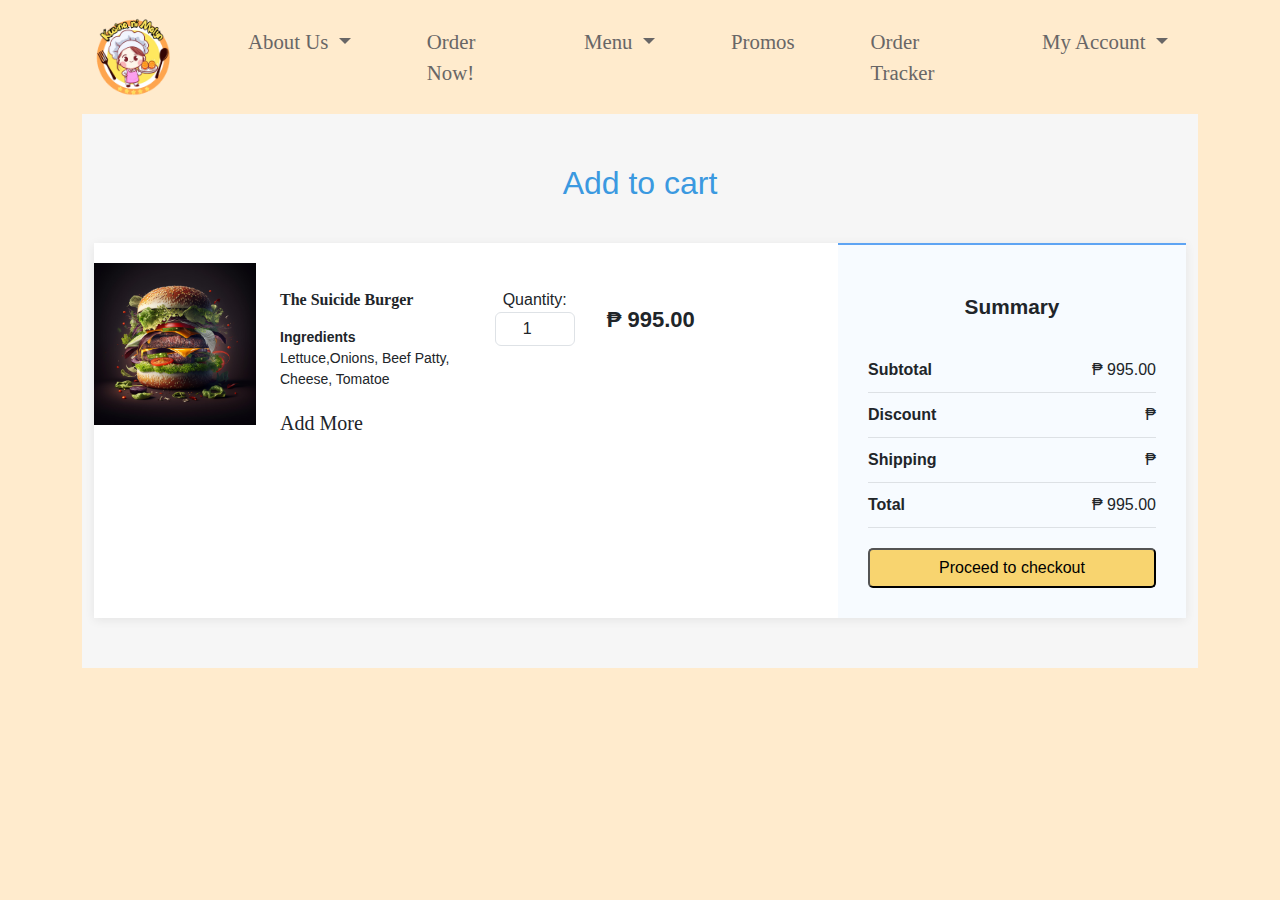
<file: addtocart.html>
<!DOCTYPE html>
<html lang="en">
<head>
    <meta charset="UTF-8">
    <meta name="viewport" content="width=device-width, initial-scale=1.0">
    <title>Add to Cart</title>
    <link rel="stylesheet" href="bootstrap-5.3.2-dist/bootstrap-5.3.2-dist/css/bootstrap.css">
    <link rel="stylesheet" href="style.css">

</head>
<body>
    
    <div class="container">
        
        <!-- NavBar -->
        <nav class="navbar navbar-expand-lg">
            <div class="container-fluid">
                <a class="navbar-brand" href="#">
                    <img src="images/Logo.png" alt="logo" height="80px" width="80px">
                  </a>    
              <button class="navbar-toggler" type="button" data-bs-toggle="collapse" data-bs-target="#navbarSupportedContent" aria-controls="navbarSupportedContent" aria-expanded="false" aria-label="Toggle navigation">
                <span class="navbar-toggler-icon"></span>
              </button>
              <div class="collapse navbar-collapse" id="navbarSupportedContent">
                <ul class="navbar-nav me-auto mb-2 mb-lg-0">
                  <li class="nav-item dropdown">
                    <a class="nav-link dropdown-toggle" href="#" role="button" data-bs-toggle="dropdown" aria-expanded="false">
                      About Us
                    </a>
                    <ul class="dropdown-menu">
                      <li><a class="dropdown-item" href="#">Mission</a></li>
                      <li><a class="dropdown-item" href="#">Vision</a></li>
                      <li><a class="dropdown-item" href="#">Contact Us</a></li>
                    </ul>
                  </li>
                  <li class="nav-item">
                    <a class="nav-link" aria-current="page" href="#">Order Now!</a>
                  </li>
                  <li class="nav-item dropdown">
                    <a class="nav-link dropdown-toggle" href="#" role="button" data-bs-toggle="dropdown" aria-expanded="false">
                      Menu
                    </a>
                    <ul class="dropdown-menu">
                      <li><a class="dropdown-item" href="#">Burgers</a></li>
                      <li><a class="dropdown-item" href="#">Pasta</a></li>
                    </ul>
                  </li>
                  <li class="nav-item">
                    <a class="nav-link" href="#">Promos</a>
                  </li>
                  <li class="nav-item">
                    <a class="nav-link" href="#">Order Tracker</a>
                  </li>
                  <li class="nav-item dropdown">
                    <a class="nav-link dropdown-toggle" href="#" role="button" data-bs-toggle="dropdown" aria-expanded="false">
                      My Account
                    </a>
                    <ul class="dropdown-menu">
                      <li><a class="dropdown-item" href="login.html">Sign In</a></li>
                      <li><a class="dropdown-item" href="login.html">Sign Up</a></li>
                    </ul>
                  </li>
                </ul>
              </div>
            </div>
          </nav>
          
        <!-- add to cart -->

        <main class="page">
            <section class="shopping-cart dark">
                <div class="container">
                   <div class="block-heading">
                     <h2>Add to cart</h2>
                   </div>
                   <div class="content">
                        <div class="row">
                            <div class="col-md-12 col-lg-8">
                                <div class="items">
                                    <div class="product">
                                        <div class="row">
                                            <div class="col-md-3">
                                                <img class="img-fluid mx-auto d-block image" src="images/c_burger1.jpg">
                                            </div>
                                            <div class="col-md-8">
                                                <div class="info">
                                                    <div class="row">
                                                        <div class="col-md-5 product-name">
                                                            <div class="product-name">
                                                                <a href="#">The Suicide Burger</a>
                                                                <div class="product-info">
                                                                    <div>Ingredients <br><span class="value">Lettuce,Onions, Beef Patty, Cheese, Tomatoe </span>
                                                                    </div> <br>
                                                                    <div class="addmore"><h5>Add More</h5></div>
                                                                </div>
                                                            </div>
                                                        </div>
                                                        <div class="col-md-4 quantity">
                                                            <label for="quantity">Quantity:</label>
                                                            <input id="quantity" type="number" value ="1" class="form-control quantity-input">
                                                        </div>
                                                        <div class="col-md-3 price">
                                                            <span>&#8369; 995.00</span>
                                                        </div>
                                                    </div>
                                                </div>
                                            </div>
                                        </div>
                                    </div>
                                </div>
                            </div>

                            <div class="col-md-12 col-lg-4">
                                <div class="summary">
                                    <h3>Summary</h3>
                                    <div class="summary-item"><span class="text">Subtotal</span><span class="price">&#8369; 995.00</span></div>
                                    <div class="summary-item"><span class="text">Discount</span><span class="price">&#8369;</span></div>
                                    <div class="summary-item"><span class="text">Shipping</span><span class="price">&#8369;</span></div>
                                    <div class="summary-item"><span class="text">Total</span><span class="price">&#8369; 995.00</span></div>
                          
                                
                                    <!-- modal -->
                                    <div class="modal fade" id="exampleModalToggle" aria-hidden="true" aria-labelledby="exampleModalToggleLabel" tabindex="-1">
                                      <div class="modal-dialog modal-dialog-centered">
                                        <div class="modal-content">
                                          <div class="modal-header">
                                            <h1 class="modal-title fs-5" id="exampleModalToggleLabel">Contact Details</h1>
                                            <button type="button" class="btn-close" data-bs-dismiss="modal" aria-label="Close"></button>
                                          </div>
                                          <div class="modal-body">
                                            Address: <br>
                                            Fairview Q.C
                                          </div>
                                          <div class="modal-body">
                                            Mobile Number: <br>
                                            09123456789
                                          </div>
                                          <div class="modal-footer">
                                            <button class="btn btn-primary" data-bs-target="#exampleModalToggle2" data-bs-toggle="modal">Next</button>
                                          </div>
                                        </div>
                                      </div>
                                    </div>
                                    <div class="modal fade" id="exampleModalToggle2" aria-hidden="true" aria-labelledby="exampleModalToggleLabel2" tabindex="-1">
                                      <div class="modal-dialog modal-dialog-centered">
                                        <div class="modal-content">
                                          <div class="modal-header">
                                            <h1 class="modal-title fs-5" id="exampleModalToggleLabel2">Sumary of orders</h1>
                                            <button type="button" class="btn-close" data-bs-dismiss="modal" aria-label="Close"></button>
                                          </div>
                                          <div class="modal-body">
                                            Mode of payment: <br> Cash on Delivery (COD) <br><br>
                                            Delivery Address: <br>Fairview Q.C. <br><br> 
                                            Mobile number: <br>09123456789 <br><br>
                                            Order summary: <br>The Suicide Burger <br><br>
                                            Pcs: <br>1 <br><br>
                                            Amount: <br>&#8369; 995.00 <br>   
                                          </div>
                                          <div class="modal-footer">
                                            <button class="btn btn-primary" data-bs-target="#exampleModalToggle" data-bs-toggle="modal">
                                              <a href="thankyou.html">Confirm</a>
                                            </button>
                                          </div>
                                        </div>
                                      </div>
                                    </div>
                                    <button class="checkout" data-bs-target="#exampleModalToggle" data-bs-toggle="modal">Proceed to checkout</button>
                                  </div>
                            </div>                        
                      </div>               
                  </div>
                </div>
            </section>
          </main>

       
</div>
          <!-- footer -->
          <!-- <div class="footer-row">
          <footer class="row">
            <div class="col-md-5 col-sm-5" style="text-align: left;" id="policy">
              <a>Privacy Policy</a>
              <a>Terms and Conditions</a>
              <a>FAQs</a>
            </div>
            <div class="col-md-5 col-sm-5" style="text-align: left;" id="developer">
              <h6>Copyright ©️ 2024 | Developed by: GelFabs</h6>
              
            </div>
            <div class="col-md-2 col-sm-2" id="socmed">
              <img src="images/fb.png" alt=""> 
              <img src="images/ig.png" alt="" >
              <img src="images/tweeter.png" alt="">
            </div>
          </footer>
          </div> -->

    <script src="bootstrap-5.3.2-dist/bootstrap-5.3.2-dist/js/bootstrap.popper.js"></script>
    <script src="bootstrap-5.3.2-dist/bootstrap-5.3.2-dist/js/bootstrap.min.js"></script>
    

</body>
</html>
</file>
<file: style.css>
body{
    background-color: blanchedalmond;
}

.container-fluid{
    border-radius: 10px;
    font-size: 130%;

}

.nav-link{
    color: rgb(104, 102, 102);
    margin: 10px;
    margin-left: 50px;
}

.container-fluid :hover{
    color: rgb(236, 12, 12);
    cursor: pointer;
}

.products p{
    font-family:Copperplate, Papyrus, fantasy; /* main font */ 
    color: rgb(42, 41, 41);
    font-size: 50px;
    text-align: center;
    font-weight: bold;
}

.dropdown-menu{
    margin-left:50px;
}

h5,h6,a{
    text-align: justify;
    font-family: Georgia, 'Times New Roman', Times, serif; /* sub-main font, buttons*/ 
}

h1{
    font-family:Cambria, Cochin, Georgia, Times, 'Times New Roman', serif ; /* text font */
    color: rgb(172, 0, 0);
}
#spag{
    height: auto;
    width: 200px;
    margin-top: 20px;
    max-width: 100%;
    max-height: 100%;
}

#burger{
    max-width: 100%;
    max-height: 100%;
}

footer{
    
    padding: 10px;
    text-align: center;
    color: rgb(75, 74, 74);
    margin-top: 50px;
}

.ordernow{
    border-radius: 5px;
    background-color: white;
    border: 2px solid red;
    color: rgb(24, 24, 24);
    width: 150px;
    padding: 5px;
    margin-top: 30px;
    max-height: 100%;
    max-width: 100%;
    }


#ordernowbtn:hover{
    background-color: red;
    cursor: pointer;
    color: aliceblue;
}

#ordernowmenu img{
    border-radius: 5px;
    max-height: 100%;
    max-width: 100%;
}

.footer-row{
    margin-top: 20px;
}

#developer :hover{
    color: rgb(236, 12, 12); 
    cursor: pointer;
}


#policy :hover{
    color: rgb(236, 12, 12);
    cursor: pointer;
}

#socmed img{
    height: 30px;
    width: 30px;
    cursor: pointer;
}

/* log in */

*,:after,:before{box-sizing:border-box}
.clearfix:after,.clearfix:before{content:'';display:table}
.clearfix:after{clear:both;display:block}
a{color:inherit;text-decoration:none}

.login-wrap{
	width:100%;
	margin:auto;
	max-width:525px;
	min-height:700px;
	position:relative;
	box-shadow:0 12px 15px 0 rgba(0,0,0,.24),0 17px 50px 0 rgba(0,0,0,.19);
    margin-bottom: 80px;
}
.login-html{
	width:100%;
	height:100%;
	position:absolute;
	padding:90px 70px 50px 70px;
	background:rgba(242, 242, 243, 0.9);
    
}
.login-html .sign-in-htm,
.login-html .sign-up-htm{
	top:0;
	left:0;
	right:0;
	bottom:0;
	position:absolute;
	transform:rotateY(180deg);
	backface-visibility:hidden;
	transition:all .4s linear;
}
.login-html .sign-in,
.login-html .sign-up,
.login-form .group .check{
	display:none;
}
.login-html .tab,
.login-form .group .label,
.login-form .group .button{
	text-transform:uppercase;
}
.login-html .tab{
	font-size:22px;
	margin-right:15px;
	padding-bottom:5px;
	margin:0 15px 10px 0;
	display:inline-block;
	border-bottom:2px solid transparent;
}
.login-html .sign-in:checked + .tab,
.login-html .sign-up:checked + .tab{
	color:#0f0f0f;
	border-color:#1161ee;
}
.login-form{
	min-height:345px;
	position:relative;
	perspective:1000px;
	transform-style:preserve-3d;
}
.login-form .group{
	margin-bottom:15px;
}
.login-form .group .label,
.login-form .group .input,
.login-form .group .button{
	width:100%;
	color:#3d3c3c;
	display:block;
}
.login-form .group .input,
.login-form .group .button{
	border:none;
	padding:15px 20px;
	border-radius:25px;
	background:rgba(86, 84, 84, 0.1);
}
.login-form .group input[data-type="password"]{
	text-decoration:circle;
	-webkit-text-security:circle;
}
.login-form .group .label{
	color:#101010;
	font-size:12px;
}
.login-form .group .button{
	background:#f49065;
    color: #fff;
}
.login-form .group label .icon{
	width:15px;
	height:15px;
	border-radius:2px;
	position:relative;
	display:inline-block;
	background:rgba(215, 15, 15, 0.1);
}
.login-form .group label .icon:before,
.login-form .group label .icon:after{
	content:'';
	width:10px;
	height:2px;
	background:#fff;
	position:absolute;
	transition:all .2s ease-in-out 0s;
}
.login-form .group label .icon:before{
	left:3px;
	width:5px;
	bottom:6px;
	transform:scale(0) rotate(0);
}
.login-form .group label .icon:after{
	top:6px;
	right:0;
	transform:scale(0) rotate(0);
}
.login-form .group .check:checked + label{
	color: 101010px;
}
.login-form .group .check:checked + label .icon{
	background:#1161ee;
}
.login-form .group .check:checked + label .icon:before{
	transform:scale(1) rotate(45deg);
}
.login-form .group .check:checked + label .icon:after{
	transform:scale(1) rotate(-45deg);
}
.login-html .sign-in:checked + .tab + .sign-up + .tab + .login-form .sign-in-htm{
	transform:rotate(0);
}
.login-html .sign-up:checked + .tab + .login-form .sign-up-htm{
	transform:rotate(0);
}

.hr{
	height:2px;
	margin:60px 0 50px 0;
	background:rgba(167, 164, 129, 0.2);
}
.foot-lnk{
	text-align:center;
}


/* menu */

.panel {
    border: none;
    box-shadow: none;
}

.panel-heading {
    border-color:#eff2f7 ;
    font-size: 16px;
    font-weight: 300;
}

.panel-title {
    color: #2A3542;
    font-size: 14px;
    font-weight: 400;
    margin-bottom: 0;
    margin-top: 0;
    font-family: 'Open Sans', sans-serif;
}


/*product list*/

.prod-cat li a{
    border-bottom: 1px dashed #d9d9d9;
}

.prod-cat li a {
    color: #3b3b3b;
}

.prod-cat li ul {
    margin-left: 30px;
}

.prod-cat li ul li a{
    border-bottom:none;
}
.prod-cat li ul li a:hover,.prod-cat li ul li a:focus, .prod-cat li ul li.active a , .prod-cat li a:hover,.prod-cat li a:focus, .prod-cat li a.active{
    background: none;
    color: #ff7261;
}

.pro-lab{
    margin-right: 20px;
    font-weight: normal;
}

.pro-sort {
    padding-right: 20px;
    float: left;
}

.pro-page-list {
    margin: 5px 0 0 0;
}

.product-list img{
    width: 100%;
    border-radius: 4px 4px 0 0;
    -webkit-border-radius: 4px 4px 0 0;
}

.product-list .pro-img-box {
    position: relative;
}
.adtocart {
    background: #fc5959;
    width: 50px;
    height: 50px;
    border-radius: 50%;
    -webkit-border-radius: 50%;
    color: #fff;
    display: inline-block;
    text-align: center;
    border: 3px solid #fff;
    left: 45%;
    bottom: -25px;
    position: absolute;
}

.adtocart i{
    color: #fff;
    font-size: 25px;
    line-height: 42px;
}

.pro-title {
    color: #5A5A5A;
    display: inline-block;
    margin-top: 20px;
    font-size: 16px;
}

.product-list .price {
    color:#fc5959 ;
    font-size: 15px;
}

.pro-img-details {
    margin-left: -15px;
}

.pro-img-details img {
    width: 100%;
}

.pro-d-title {
    font-size: 16px;
    margin-top: 0;
}

.product_meta {
    border-top: 1px solid #eee;
    border-bottom: 1px solid #eee;
    padding: 10px 0;
    margin: 15px 0;
}

.product_meta span {
    display: block;
    margin-bottom: 10px;
}
.product_meta a, .pro-price{
    color:#fc5959 ;
}

.pro-price, .amount-old {
    font-size: 18px;
    padding: 0 10px;
}

.amount-old {
    text-decoration: line-through;
}

.quantity {
    width: 120px;
}

.pro-img-list {
    margin: 10px 0 0 -15px;
    width: 100%;
    display: inline-block;
}

.pro-img-list a {
    float: left;
    margin-right: 10px;
    margin-bottom: 10px;
}

.pro-d-head {
    font-size: 18px;
    font-weight: 300;
}

/* add to cart */

.shopping-cart{
	padding-bottom: 50px;
	font-family: 'Montserrat', sans-serif;
}

.shopping-cart.dark{
	background-color: #f6f6f6;
}

.shopping-cart .content{
	box-shadow: 0px 2px 10px rgba(0, 0, 0, 0.075);
	background-color: white;
}

.shopping-cart .block-heading{
    padding-top: 50px;
    margin-bottom: 40px;
    text-align: center;
}

.shopping-cart .block-heading p{
	text-align: center;
	max-width: 420px;
	margin: auto;
	opacity:0.7;
}

.shopping-cart .dark .block-heading p{
	opacity:0.8;
}

.shopping-cart .block-heading h1,
.shopping-cart .block-heading h2,
.shopping-cart .block-heading h3 {
	margin-bottom:1.2rem;
	color: #3b99e0;
}

.shopping-cart .items{
	margin: auto;
}

.shopping-cart .items .product{
	margin-bottom: 20px;
	padding-top: 20px;
	padding-bottom: 20px;
}

.shopping-cart .items .product .info{
	padding-top: 0px;
	text-align: center;
}

.shopping-cart .items .product .info .product-name{
	font-weight: 600;
}

.shopping-cart .items .product .info .product-name .product-info{
	font-size: 14px;
	margin-top: 15px;
}

.shopping-cart .items .product .info .product-name .product-info .value{
	font-weight: 400;
}

.shopping-cart .items .product .info .quantity .quantity-input{
    margin: auto;
    width: 80px;
}

.shopping-cart .items .product .info .price{
	margin-top: 15px;
    font-weight: bold;
    font-size: 22px;
 }

.shopping-cart .summary{
	border-top: 2px solid #5ea4f3;
    background-color: #f7fbff;
    height: 100%;
    padding: 30px;
}

.shopping-cart .summary h3{
	text-align: center;
	font-size: 1.3em;
	font-weight: 600;
	padding-top: 20px;
	padding-bottom: 20px;
}

.shopping-cart .summary .summary-item:not(:last-of-type){
	padding-bottom: 10px;
	padding-top: 10px;
	border-bottom: 1px solid rgba(0, 0, 0, 0.1);
}

.shopping-cart .summary .text{
	font-size: 1em;
	font-weight: 600;
}

.shopping-cart .summary .price{
	font-size: 1em;
	float: right;
}

.shopping-cart .summary button{
	margin-top: 20px;
}

@media (min-width: 768px) {
	.shopping-cart .items .product .info {
		padding-top: 25px;
		text-align: left; 
	}

	.shopping-cart .items .product .info .price {
		font-weight: bold;
		font-size: 22px;
		top: 17px; 
	}

	.shopping-cart .items .product .info .quantity {
		text-align: center; 
	}
	.shopping-cart .items .product .info .quantity .quantity-input {
		padding: 4px 10px;
		text-align: center; 
	}
}

.checkout{
    background-color: rgb(248, 212, 111);
    border-radius: 5px;
    max-width: 100%;
    max-height: 100%;
    width: 500px;
    height: 40px;
}

.checkout h5{
    text-align: center;
    font-family: Georgia, 'Times New Roman', Times, serif;
    padding-top: 5px;
}

.checkout:hover{
    background-color: red;
    color: white;
}


/* modal */

.modal-button2{
    border-radius: 5px;
    background-color: white;
    width: 250px;
    height: 50px;
}

.modal-button2:hover{
    background-color: red;
    color: white;
    cursor: pointer;
}

.addmore:hover{
    color: red;
}


/* thank you */
.note h5{
    text-align: center;
    margin-top: 30px;
}

.refnumber h1{
    background-color: red;
    color: whitesmoke;
    text-align: center;
    padding: 10px;
    width:20vmax;
    margin: auto;
    border-radius: 8px;
    margin-top: 30px;
}

.thankyou{
    font-size: 100px;
    font-family: lucida handwriting;
    margin-top: 30px;
    text-align: center;
    color: brown;
}

.feedback h1{
    color: rgb(16, 15, 15);
    text-align: center;
    padding: 10px;
    width:15vmax;
    margin: auto;
    border-radius: 8px;
    margin-top: 20px;
    
}

.feedback a{
    color: rgb(4, 37, 247);
    cursor: pointer;
}

.feedback a:hover{
    color: rgb(246, 64, 9);
}
</file>
